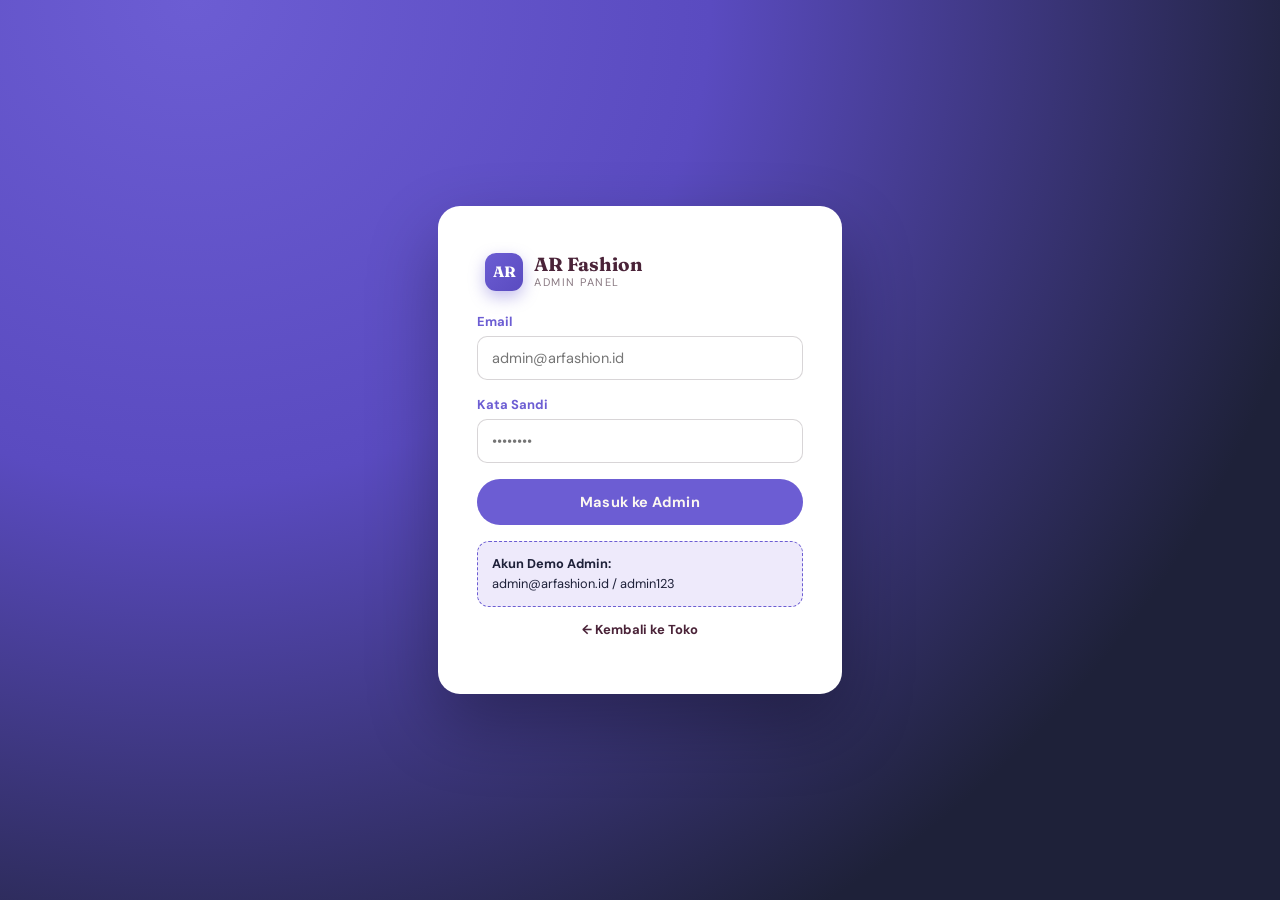
<file: admin.html>
<!DOCTYPE html>
<html lang="id">
<head>
<meta charset="UTF-8">
<meta name="viewport" content="width=device-width, initial-scale=1.0">
<title>Admin Panel — AR Fashion</title>
<link rel="stylesheet" href="css/style.css">
</head>
<body>

<div id="app"></div>

<!-- Product form modal -->
<div class="overlay" id="productFormOverlay">
  <div class="modal" id="productFormModal"></div>
</div>

<!-- Order detail modal -->
<div class="overlay" id="orderDetailOverlay">
  <div class="modal" id="orderDetailModal"></div>
</div>

<div class="toast-wrap" id="toastWrap"></div>

<script src="js/data.js"></script>
<script src="js/admin.js"></script>
</body>
</html>
</file>
<file: css/style.css>
/* ============================================================
   AR FASHION — Design Tokens & Core Styles
   ============================================================ */
@import url('https://fonts.googleapis.com/css2?family=Fraunces:opsz,wght@9..144,300;9..144,500;9..144,600;9..144,700&family=DM+Sans:wght@400;500;700&family=Space+Mono:wght@400;700&display=swap');

:root{
  --ink: #2B1A22;
  --plum: #4A2338;
  --plum-light: #6b3350;
  --sand: #F3E9DC;
  --sand-deep: #e9dbc6;
  --gold: #B98B4E;
  --gold-light: #d3ab73;
  --rose: #C98B93;
  --cream: #FBF7F1;
  --white: #ffffff;
  --success: #4a7856;
  --danger: #a8433a;
  --shadow: 0 10px 30px rgba(43,26,34,.12);
  --shadow-lg: 0 20px 50px rgba(43,26,34,.18);
  --radius: 14px;
  --font-display: 'Fraunces', serif;
  --font-body: 'DM Sans', sans-serif;
  --font-mono: 'Space Mono', monospace;
}

*{ box-sizing: border-box; }
html{ scroll-behavior: smooth; }
body{
  margin:0; font-family: var(--font-body); background: var(--sand); color: var(--ink);
  -webkit-font-smoothing: antialiased;
}
img{ max-width:100%; display:block; }
a{ color:inherit; text-decoration:none; }
button{ font-family: inherit; cursor:pointer; }
h1,h2,h3,h4{ font-family: var(--font-display); margin:0; letter-spacing:.2px; }
.mono{ font-family: var(--font-mono); }
.container{ max-width:1240px; margin:0 auto; padding:0 28px; }
@media (max-width:700px){ .container{ padding:0 18px; } }

:focus-visible{ outline: 2.5px solid var(--gold); outline-offset: 2px; }
@media (prefers-reduced-motion: reduce){ *{ animation-duration:.001ms !important; transition-duration:.001ms !important; } }

/* ---------- Buttons ---------- */
.btn{
  display:inline-flex; align-items:center; justify-content:center; gap:8px;
  padding:13px 26px; border-radius:999px; border:1.5px solid transparent;
  font-weight:700; font-size:14.5px; letter-spacing:.3px; transition: all .2s ease;
}
.btn-primary{ background: var(--plum); color: var(--cream); }
.btn-primary:hover{ background: var(--ink); transform: translateY(-1px); }
.btn-gold{ background: var(--gold); color: var(--ink); }
.btn-gold:hover{ background: var(--gold-light); transform: translateY(-1px); }
.btn-outline{ background: transparent; border-color: var(--plum); color: var(--plum); }
.btn-outline:hover{ background: var(--plum); color:var(--cream); }
.btn-ghost{ background: transparent; color: var(--ink); border-color: transparent; }
.btn-ghost:hover{ background: rgba(43,26,34,.06); }
.btn-danger{ background: var(--danger); color: var(--cream); }
.btn-sm{ padding:8px 16px; font-size:13px; }
.btn:disabled{ opacity:.5; cursor:not-allowed; transform:none; }
.btn-block{ width:100%; }

/* ---------- The Fold divider (signature element) ---------- */
.the-fold{ position:relative; height:64px; margin-top:-1px; }
.the-fold svg{ width:100%; height:100%; display:block; }
.fold-plum-to-sand path{ fill:var(--sand); }
.fold-sand-to-plum path{ fill:var(--plum); }
.fold-sand-to-cream path{ fill:var(--cream); }
.fold-cream-to-sand path{ fill:var(--sand); }

/* ---------- Navbar ---------- */
.navbar{
  position: sticky; top:0; z-index:40; background: rgba(251,247,241,.92);
  backdrop-filter: blur(10px); border-bottom:1px solid rgba(43,26,34,.08);
}
.navbar-inner{ display:flex; align-items:center; justify-content:space-between; padding:16px 0; gap:20px; }
.brand{ display:flex; align-items:baseline; gap:6px; }
.brand-mark{ font-family:var(--font-display); font-weight:700; font-size:26px; color:var(--plum); }
.brand-sub{ font-size:10px; letter-spacing:3px; text-transform:uppercase; color:var(--gold); font-weight:700; }
.nav-links{ display:flex; gap:28px; font-weight:500; font-size:14.5px; }
.nav-links a{ opacity:.8; transition:opacity .15s; }
.nav-links a:hover{ opacity:1; color:var(--plum); }
.nav-actions{ display:flex; align-items:center; gap:14px; }
.icon-btn{ position:relative; background:transparent; border:none; padding:8px; font-size:20px; }
.badge-count{
  position:absolute; top:0; right:0; background:var(--gold); color:var(--ink); font-weight:700;
  font-size:10.5px; min-width:18px; height:18px; border-radius:50%; display:flex; align-items:center; justify-content:center;
}
.mobile-toggle{ display:none; }
@media (max-width: 860px){
  .nav-links{ display:none; }
  .mobile-toggle{ display:block; }
}

/* ---------- Hero ---------- */
.hero{ background: var(--plum); color: var(--cream); position:relative; overflow:hidden; }
.hero-inner{ display:grid; grid-template-columns:1.1fr .9fr; gap:40px; align-items:center; padding:70px 0 90px; }
@media (max-width:900px){ .hero-inner{ grid-template-columns:1fr; padding:40px 0 60px; } }
.eyebrow{ font-size:12px; letter-spacing:3px; text-transform:uppercase; color:var(--gold-light); font-weight:700; margin-bottom:18px; }
.hero h1{ font-size:clamp(36px,5.5vw,64px); font-weight:600; line-height:1.05; margin-bottom:20px; }
.hero h1 em{ font-style:italic; color:var(--gold-light); }
.hero p{ font-size:17px; opacity:.85; max-width:460px; line-height:1.6; margin-bottom:30px; }
.hero-cta{ display:flex; gap:14px; flex-wrap:wrap; }
.hero-visual{ position:relative; }
.drape-card{
  aspect-ratio: 4/5; border-radius: 24px; overflow:hidden; position:relative;
  box-shadow: var(--shadow-lg); transform: rotate(2deg);
}
.drape-card img{ width:100%; height:100%; object-fit:cover; }
.drape-card::after{
  content:''; position:absolute; inset:0;
  background: linear-gradient(180deg, transparent 50%, rgba(43,26,34,.55) 100%);
}
.drape-tag{
  position:absolute; bottom:20px; left:20px; z-index:2; color:var(--cream);
}
.drape-tag .price{ font-family:var(--font-mono); font-size:20px; font-weight:700; color:var(--gold-light); }
.hero-stats{ display:flex; gap:30px; margin-top:36px; flex-wrap:wrap; }
.hero-stat b{ display:block; font-family:var(--font-display); font-size:26px; color:var(--gold-light); }
.hero-stat span{ font-size:12.5px; opacity:.75; }

/* ---------- Section headers ---------- */
.section{ padding:64px 0; }
.section-head{ display:flex; align-items:flex-end; justify-content:space-between; margin-bottom:32px; gap:20px; flex-wrap:wrap; }
.section-head h2{ font-size:clamp(26px,3.4vw,38px); }
.section-head p{ color:#6b5560; max-width:420px; margin-top:6px; }

/* ---------- Category chips ---------- */
.chip-row{ display:flex; gap:10px; flex-wrap:wrap; margin-bottom:34px; }
.chip{
  padding:9px 18px; border-radius:999px; border:1.5px solid rgba(43,26,34,.15);
  font-size:13.5px; font-weight:600; background: var(--cream); transition: all .15s;
}
.chip.active, .chip:hover{ background: var(--plum); color:var(--cream); border-color:var(--plum); }

/* ---------- Product grid ---------- */
.product-grid{ display:grid; grid-template-columns:repeat(4,1fr); gap:24px; }
@media (max-width:1000px){ .product-grid{ grid-template-columns:repeat(2,1fr); } }
@media (max-width:560px){ .product-grid{ grid-template-columns:1fr 1fr; gap:14px; } }

.product-card{
  background: var(--cream); border-radius: var(--radius); overflow:hidden; box-shadow: var(--shadow);
  transition: transform .2s ease, box-shadow .2s ease; display:flex; flex-direction:column;
}
.product-card:hover{ transform: translateY(-5px); box-shadow: var(--shadow-lg); }
.product-thumb{ position:relative; aspect-ratio:4/5; overflow:hidden; background:var(--sand-deep); }
.product-thumb img{ width:100%; height:100%; object-fit:cover; transition: transform .4s ease; }
.product-card:hover .product-thumb img{ transform: scale(1.06); }
.product-badge{
  position:absolute; top:10px; left:10px; background:var(--gold); color:var(--ink); font-size:11px;
  font-weight:700; padding:5px 10px; border-radius:999px; letter-spacing:.4px;
}
.product-quick{
  position:absolute; bottom:10px; right:10px; background:var(--plum); color:var(--cream); border:none;
  border-radius:50%; width:38px; height:38px; display:flex; align-items:center; justify-content:center;
  opacity:0; transform: translateY(6px); transition: all .2s ease; font-size:17px;
}
.product-card:hover .product-quick{ opacity:1; transform:none; }
.product-info{ padding:16px 16px 18px; display:flex; flex-direction:column; gap:6px; flex:1; }
.product-cat{ font-size:11px; text-transform:uppercase; letter-spacing:1.5px; color:var(--rose); font-weight:700; }
.product-name{ font-family:var(--font-display); font-size:17px; font-weight:600; line-height:1.3; }
.product-meta{ display:flex; align-items:center; justify-content:space-between; margin-top:auto; padding-top:8px; }
.product-price{ font-family:var(--font-mono); font-weight:700; color:var(--plum); font-size:15.5px; }
.product-rating{ font-size:12.5px; color:#8a7a83; }

/* ---------- Modal / overlay ---------- */
.overlay{
  position:fixed; inset:0; background: rgba(43,26,34,.55); z-index:100;
  display:flex; align-items:center; justify-content:center; padding:20px;
  opacity:0; pointer-events:none; transition: opacity .2s ease;
}
.overlay.open{ opacity:1; pointer-events:auto; }
.modal{
  background: var(--cream); border-radius: 20px; max-width:920px; width:100%; max-height:88vh; overflow-y:auto;
  box-shadow: var(--shadow-lg); transform: translateY(16px); transition: transform .25s ease;
}
.overlay.open .modal{ transform: translateY(0); }
.modal-sm{ max-width:440px; }
.modal-head{ display:flex; align-items:center; justify-content:space-between; padding:22px 26px; border-bottom:1px solid rgba(43,26,34,.08); }
.modal-head h3{ font-size:20px; }
.modal-close{ background:transparent; border:none; font-size:22px; color:var(--ink); opacity:.6; }
.modal-close:hover{ opacity:1; }
.modal-body{ padding:26px; }

/* Product detail modal */
.pd-grid{ display:grid; grid-template-columns: 1fr 1fr; gap:30px; }
@media (max-width:700px){ .pd-grid{ grid-template-columns:1fr; } }
.pd-image{ border-radius:16px; overflow:hidden; aspect-ratio:4/5; background:var(--sand-deep); }
.pd-image img{ width:100%; height:100%; object-fit:cover; }
.option-label{ font-size:12.5px; font-weight:700; text-transform:uppercase; letter-spacing:1px; color:var(--plum); margin: 16px 0 8px; }
.option-row{ display:flex; gap:8px; flex-wrap:wrap; }
.opt-btn{
  padding:8px 15px; border-radius:8px; border:1.5px solid rgba(43,26,34,.18); background:var(--white);
  font-size:13.5px; font-weight:600;
}
.opt-btn.active{ background: var(--plum); color:var(--cream); border-color:var(--plum); }
.qty-row{ display:flex; align-items:center; gap:12px; margin-top:16px; }
.qty-control{ display:flex; align-items:center; border:1.5px solid rgba(43,26,34,.18); border-radius:10px; overflow:hidden; }
.qty-control button{ width:38px; height:38px; background:var(--white); border:none; font-size:18px; font-weight:700; }
.qty-control input{ width:44px; text-align:center; border:none; font-weight:700; font-family:var(--font-mono); }

/* ---------- Forms ---------- */
.field{ margin-bottom:16px; }
.field label{ display:block; font-size:13px; font-weight:700; margin-bottom:6px; color:var(--plum); }
.field input, .field select, .field textarea{
  width:100%; padding:12px 14px; border-radius:10px; border:1.5px solid rgba(43,26,34,.18);
  font-family: inherit; font-size:14.5px; background:var(--white); color:var(--ink);
  transition: border-color .15s ease, box-shadow .15s ease;
}
.field input:focus, .field select:focus, .field textarea:focus{
  outline:none; border-color: var(--gold); box-shadow: 0 0 0 4px rgba(185,139,78,.15);
}
.field textarea{ resize:vertical; min-height:80px; }
.field-row{ display:grid; grid-template-columns:1fr 1fr; gap:14px; }
@media (max-width:520px){ .field-row{ grid-template-columns:1fr; } }
.form-error{ background:#f7e6e4; color:var(--danger); padding:10px 14px; border-radius:10px; font-size:13.5px; margin-bottom:14px; }
.form-note{ font-size:13px; color:#8a7a83; margin-top:14px; text-align:center; }
.demo-hint{ background: var(--sand); border:1.5px dashed var(--gold); border-radius:12px; padding:12px 14px; font-size:12.8px; margin-top:16px; line-height:1.6; }

/* ---------- Cart drawer ---------- */
.drawer-overlay{
  position:fixed; inset:0; background: rgba(43,26,34,.5); z-index:110; opacity:0; pointer-events:none; transition: opacity .25s ease;
}
.drawer-overlay.open{ opacity:1; pointer-events:auto; }
.cart-drawer{
  position:fixed; top:0; right:0; height:100%; width:min(420px,92vw); background:var(--cream); z-index:111;
  transform: translateX(100%); transition: transform .3s ease; display:flex; flex-direction:column; box-shadow: -12px 0 40px rgba(0,0,0,.2);
}
.drawer-overlay.open .cart-drawer{ transform: translateX(0); }
.cart-head{ padding:22px 24px; border-bottom:1px solid rgba(43,26,34,.1); display:flex; justify-content:space-between; align-items:center; }
.cart-items{ flex:1; overflow-y:auto; padding:16px 24px; }
.cart-item{ display:flex; gap:12px; padding:14px 0; border-bottom:1px solid rgba(43,26,34,.07); }
.cart-item img{ width:66px; height:80px; object-fit:cover; border-radius:8px; }
.cart-item-info{ flex:1; }
.cart-item-info .name{ font-weight:600; font-size:14px; }
.cart-item-info .opts{ font-size:12px; color:#8a7a83; margin:2px 0 8px; }
.cart-item-controls{ display:flex; align-items:center; justify-content:space-between; }
.remove-link{ font-size:12px; color:var(--danger); font-weight:600; }
.cart-foot{ padding:20px 24px 26px; border-top:1px solid rgba(43,26,34,.1); }
.cart-total-row{ display:flex; justify-content:space-between; align-items:center; margin-bottom:16px; font-size:15px; font-weight:700; }
.cart-empty{ text-align:center; padding:60px 20px; color:#8a7a83; }

/* ---------- Checkout steps ---------- */
.steps-row{ display:flex; align-items:center; gap:8px; margin-bottom:26px; }
.step-dot{
  width:28px; height:28px; border-radius:50%; background:var(--sand-deep); color:var(--ink); font-size:12.5px; font-weight:700;
  display:flex; align-items:center; justify-content:center;
}
.step-dot.active{ background:var(--plum); color:var(--cream); }
.step-line{ flex:1; height:2px; background:var(--sand-deep); }
.step-line.active{ background:var(--plum); }
.pay-option{ border:1.5px solid rgba(43,26,34,.15); border-radius:12px; padding:14px 16px; display:flex; align-items:center; gap:12px; margin-bottom:10px; }
.pay-option input{ width:auto; }
.order-summary-line{ display:flex; justify-content:space-between; font-size:14px; padding:6px 0; }
.confirm-box{ text-align:center; padding:20px 0; }
.confirm-icon{ font-size:52px; margin-bottom:10px; }
.order-code{ display:inline-block; background:var(--sand); border:1.5px dashed var(--gold); border-radius:10px; padding:10px 20px; font-family:var(--font-mono); font-weight:700; color:var(--plum); margin:14px 0; }

/* ---------- Footer ---------- */
.footer{ background: var(--ink); color: rgba(251,247,241,.8); padding:50px 0 24px; }
.footer-grid{ display:grid; grid-template-columns:1.5fr 1fr 1fr 1fr; gap:30px; margin-bottom:36px; }
@media (max-width:760px){ .footer-grid{ grid-template-columns:1fr 1fr; } }
.footer h4{ color:var(--cream); font-size:14px; margin-bottom:14px; }
.footer a{ display:block; font-size:13.5px; opacity:.75; margin-bottom:8px; }
.footer a:hover{ opacity:1; }
.footer-bottom{ border-top:1px solid rgba(255,255,255,.1); padding-top:20px; font-size:12.5px; opacity:.6; text-align:center; }

/* ---------- Toast ---------- */
.toast-wrap{ position:fixed; bottom:24px; left:50%; transform:translateX(-50%); z-index:200; display:flex; flex-direction:column; gap:10px; align-items:center; }
.toast{
  background: var(--ink); color:var(--cream); padding:12px 22px; border-radius:999px; font-size:13.5px; font-weight:600;
  box-shadow: var(--shadow-lg); opacity:0; transform: translateY(10px); transition: all .25s ease;
}
.toast.show{ opacity:1; transform:none; }


/* ============================================================
   ADMIN PANEL — v4, "Indigo Ops" theme
   A crisp SaaS-dashboard treatment: dark navy sidebar, a bright
   indigo "hero" band for page headers, white cards floating just
   below it, and a light top bar with search + notifications.
   ============================================================ */

:root{
  --admin-primary: #6C5DD3;
  --admin-primary-dark: #5A4BC0;
  --admin-primary-light: #EEEAFB;
  --admin-sidebar-bg: #1E2139;
  --admin-sidebar-bg-2: #262A46;
  --admin-bg: #F5F6FA;
  --admin-surface: #FFFFFF;
  --admin-border: rgba(30,33,57,.08);
  --admin-border-strong: rgba(30,33,57,.14);
  --admin-text-soft: #9298B0;
  --admin-text-mid: #5B6178;
  --admin-ink: #1E2139;
  --admin-warn: #FFA53E;
  --admin-danger: #FF6B6B;
  --admin-success: #35C08C;
  --admin-info: #6C5DD3;
  --ic-plum-bg: var(--admin-primary-light);
  --ic-plum-fg: var(--admin-primary);
  --ic-gold-bg: #FFF1E0;
  --ic-gold-fg: #B26A00;
  --ic-success-bg: #E4F9F0;
  --ic-success-fg: var(--admin-success);
  --ic-rose-bg: #FCE7EE;
  --ic-rose-fg: #D6336C;
}

body:has(.admin-shell){ background: var(--admin-bg); }

.admin-shell{ display:flex; min-height:100vh; align-items:stretch; }

/* ---------- Sidebar ---------- */
.admin-sidebar{
  width:262px; flex-shrink:0; padding:24px 16px;
  position:sticky; top:0; height:100vh; display:flex; flex-direction:column;
  background: var(--admin-sidebar-bg);
  color: var(--cream);
  border-right: 1px solid rgba(0,0,0,.2);
}
.sidebar-logo-row{ display:flex; align-items:center; gap:11px; margin-bottom:8px; padding:4px 8px; }
.sidebar-logo-mark{
  width:38px; height:38px; border-radius:11px;
  background: linear-gradient(135deg, var(--admin-primary), var(--admin-primary-dark));
  display:flex; align-items:center; justify-content:center; font-family:var(--font-display); font-weight:700;
  color:#fff; font-size:15px; flex-shrink:0; box-shadow: 0 6px 16px rgba(108,93,211,.4);
}
.admin-brand{ font-family:var(--font-body); font-size:18px; font-weight:700; line-height:1.15; color:#fff; }
.admin-role{ font-size:10.5px; opacity:.45; letter-spacing:1.4px; text-transform:uppercase; margin-top:1px; }

.nav-section-label{
  font-size:10.5px; letter-spacing:1.8px; text-transform:uppercase; color:rgba(255,255,255,.28);
  font-weight:700; margin:24px 12px 8px;
}
.admin-nav{ display:flex; flex-direction:column; gap:2px; flex:1; }
.admin-nav button{
  position:relative; text-align:left; background:transparent; border:none; color:rgba(255,255,255,.62);
  padding:11px 14px; border-radius:10px; font-size:14px; font-weight:500;
  display:flex; align-items:center; gap:11px; transition: all .15s ease;
}
.admin-nav button .nav-ic{ font-size:16px; width:20px; text-align:center; flex-shrink:0; }
.admin-nav button:hover{ color:#fff; background: rgba(255,255,255,.05); }
.admin-nav button.active{
  color:#fff; font-weight:700;
  background: linear-gradient(90deg, var(--admin-primary), var(--admin-primary-dark));
  box-shadow: 0 6px 18px rgba(108,93,211,.35);
}
.admin-nav button.active::before{ content:none; }

.sidebar-user-card{
  display:flex; align-items:center; gap:10px; padding:12px; border-radius:13px;
  background: rgba(255,255,255,.05); margin:18px 0 12px;
}
.avatar{
  width:36px; height:36px; border-radius:50%; flex-shrink:0;
  background: linear-gradient(135deg, var(--rose), var(--admin-primary));
  color:#fff; font-weight:700; font-size:13px;
  display:flex; align-items:center; justify-content:center; letter-spacing:.4px;
}
.avatar-sm{ width:30px; height:30px; font-size:11.5px; }

@media (max-width:900px){
  .admin-shell{ flex-direction:column; }
  .admin-sidebar{ width:100%; height:auto; position:relative; flex-direction:row; align-items:center; flex-wrap:wrap; gap:12px; }
  .sidebar-logo-row{ margin-bottom:0; }
  .nav-section-label{ display:none; }
  .admin-nav{ flex-direction:row; flex-wrap:wrap; flex:none; }
  .sidebar-user-card{ margin:0; }
}

/* ---------- Main column + top bar ---------- */
.admin-main{ flex:1; display:flex; flex-direction:column; min-width:0; }

.admin-topbar{
  position:sticky; top:0; z-index:20; background:var(--admin-surface);
  border-bottom:1px solid var(--admin-border); padding:14px 32px;
  display:flex; align-items:center; gap:16px;
}
.topbar-menu-btn{
  background:transparent; border:none; font-size:19px; color:var(--admin-text-mid);
  width:36px; height:36px; border-radius:9px; flex-shrink:0;
}
.topbar-menu-btn:hover{ background: var(--admin-bg); }
.topbar-search{ flex:1; max-width:360px; }
.topbar-search input{
  width:100%; padding:10px 16px; border-radius:10px; border:1.5px solid transparent;
  background: var(--admin-bg); font-family:inherit; font-size:14px; color:var(--admin-ink);
  transition: box-shadow .15s ease;
}
.topbar-search input:focus{ outline:none; box-shadow:0 0 0 3px rgba(108,93,211,.18); background:#fff; border-color:var(--admin-border-strong); }
.topbar-actions{ margin-left:auto; display:flex; align-items:center; gap:14px; }
.topbar-icon-btn{
  position:relative; width:40px; height:40px; border-radius:11px; border:none; background:var(--admin-bg);
  color:var(--admin-text-mid); font-size:17px; display:flex; align-items:center; justify-content:center;
}
.topbar-icon-btn:hover{ color:var(--admin-primary); }
.topbar-dot{
  position:absolute; top:8px; right:9px; width:8px; height:8px; border-radius:50%;
  background:var(--admin-danger); border:2px solid var(--admin-surface);
}
.topbar-avatar{ width:38px; height:38px; }

.main-scroll{ flex:1; padding:28px 32px 60px; max-width:100%; overflow-x:hidden; }
@media (max-width:900px){
  .admin-topbar, .main-scroll{ padding-left:18px; padding-right:18px; }
}

/* ---------- Page header (indigo hero) ---------- */
.page-topbar{ margin-bottom:0; }
.page-topbar-top{
  display:flex; justify-content:space-between; align-items:center; gap:16px; flex-wrap:wrap;
  background: linear-gradient(120deg, var(--admin-primary) 0%, var(--admin-primary-dark) 100%);
  border-radius:20px; padding:30px 30px 56px; margin-bottom:-38px; position:relative; z-index:1;
  box-shadow: 0 14px 30px rgba(108,93,211,.28);
}
.page-topbar h2{ font-size:25px; color:#fff; font-family:var(--font-body); font-weight:700; }
.page-subtitle{ font-size:13.5px; color:rgba(255,255,255,.78); margin-top:4px; }
.page-topbar-top .btn-gold{ background:#fff; color:var(--admin-primary); }
.page-topbar-top .btn-gold:hover{ background:#fff; opacity:.92; transform:translateY(-1px); }

.toolbar-row{
  display:flex; gap:10px; flex-wrap:wrap; position:relative; z-index:2;
  background:var(--admin-surface); border-radius:16px; padding:14px; margin:0 0 30px;
  box-shadow: var(--shadow); border:1px solid var(--admin-border);
}
.search-box{ position:relative; flex:1; min-width:220px; }
.search-box::before{
  content:'🔍'; position:absolute; left:14px; top:50%; transform:translateY(-50%); font-size:13px; opacity:.5;
}
.search-box input{
  width:100%; padding:10px 14px 10px 38px; border-radius:10px; border:1.5px solid var(--admin-border-strong);
  background: var(--admin-bg); font-family:inherit; font-size:14px; transition: border-color .15s, box-shadow .15s;
}
.search-box input:focus{ outline:none; border-color:var(--admin-primary); box-shadow:0 0 0 3px rgba(108,93,211,.15); background:#fff; }
.filter-select{
  padding:10px 34px 10px 16px; border-radius:10px; border:1.5px solid var(--admin-border-strong);
  background: var(--admin-bg) url('data:image/svg+xml;utf8,<svg xmlns="http://www.w3.org/2000/svg" width="10" height="6"><path d="M0 0l5 6 5-6z" fill="%231E2139"/></svg>') no-repeat right 14px center;
  appearance:none; -webkit-appearance:none; font-family:inherit; font-size:13.5px; font-weight:600; color:var(--admin-ink); cursor:pointer;
}

/* ---------- Stat cards (overlap the hero band) ---------- */
.stat-grid{
  display:grid; grid-template-columns:repeat(4,1fr); gap:18px; margin:0 0 28px; position:relative; z-index:2;
}
@media (max-width:1050px){ .stat-grid{ grid-template-columns:1fr 1fr; } }
@media (max-width:520px){ .stat-grid{ grid-template-columns:1fr; } }

.stat-card{
  background:var(--admin-surface); border-radius:16px; padding:20px; box-shadow: 0 12px 26px rgba(30,33,57,.09);
  border:1px solid var(--admin-border); transition: transform .18s ease, box-shadow .18s ease;
}
.stat-card:hover{ transform: translateY(-3px); box-shadow: 0 16px 32px rgba(30,33,57,.13); }
.stat-card-top{ display:flex; align-items:center; justify-content:space-between; margin-bottom:16px; }
.stat-icon{
  width:38px; height:38px; border-radius:11px; display:flex; align-items:center; justify-content:center; font-size:17px;
}
.stat-icon.ic-plum{ background:var(--ic-plum-bg); color:var(--ic-plum-fg); }
.stat-icon.ic-gold{ background:var(--ic-gold-bg); color:var(--ic-gold-fg); }
.stat-icon.ic-success{ background:var(--ic-success-bg); color:var(--ic-success-fg); }
.stat-icon.ic-rose{ background:var(--ic-rose-bg); color:var(--ic-rose-fg); }
.stat-trend{ font-size:11.5px; font-weight:700; color:var(--admin-text-soft); background:var(--admin-bg); padding:4px 10px; border-radius:999px; }
.stat-card .label{ font-size:12.5px; color:var(--admin-text-soft); font-weight:600; margin-bottom:6px; }
.stat-card .value{ font-family:var(--font-body); font-size:26px; font-weight:800; color:var(--admin-ink); }

/* ---------- Panels & tables ---------- */
.panel{
  background:var(--admin-surface); border-radius:18px; padding:22px; box-shadow: 0 12px 26px rgba(30,33,57,.07);
  border:1px solid var(--admin-border); margin-bottom:24px; position:relative; z-index:2;
}
.panel-head{ display:flex; justify-content:space-between; align-items:center; margin-bottom:16px; flex-wrap:wrap; gap:12px; }
.panel-head h3{ font-size:17.5px; color:var(--admin-ink); font-family:var(--font-body); font-weight:700; }

.table-wrap{ overflow-x:auto; margin:0 -6px; padding:0 6px; }
table{ width:100%; border-collapse:collapse; font-size:13.6px; }
th{
  text-align:left; padding:11px 14px; font-size:11px; text-transform:uppercase; letter-spacing:.6px;
  color:var(--admin-text-soft); border-bottom:2px solid var(--admin-border); white-space:nowrap; font-weight:700;
}
td{ padding:13px 14px; border-bottom:1px solid var(--admin-border); vertical-align:middle; }
tbody tr{ transition: background .12s ease; }
tbody tr:hover{ background: rgba(108,93,211,.04); }
tbody tr:last-child td{ border-bottom:none; }

.t-thumb{ width:42px; height:52px; object-fit:cover; border-radius:8px; box-shadow:0 2px 6px rgba(30,33,57,.15); }
.cell-name{ font-weight:700; color:var(--admin-ink); font-size:13.6px; }
.cell-sub{ font-size:12px; color:var(--admin-text-soft); margin-top:2px; }

/* Solid, flat badges — closer to the reference's bold priority tags */
.pill{ padding:5px 13px; border-radius:8px; font-size:11.2px; font-weight:700; display:inline-block; letter-spacing:.2px; color:#fff; }
.pill-success{ background:var(--admin-success); }
.pill-warn{ background:var(--admin-warn); }
.pill-danger{ background:var(--admin-danger); }
.pill-info{ background:var(--admin-info); }

/* ---------- Ellipsis button + dropdown menu ---------- */
.dropdown{ position:relative; display:inline-block; }
.ellipsis-btn{
  width:32px; height:32px; border-radius:9px; border:1.5px solid transparent; background:transparent;
  color:var(--admin-text-mid); font-size:17px; font-weight:700; line-height:1;
  display:flex; align-items:center; justify-content:center; transition: all .15s ease;
}
.ellipsis-btn:hover{ background: var(--admin-primary-light); border-color: rgba(108,93,211,.15); color:var(--admin-primary); }
.dropdown:has(.dropdown-menu.open) .ellipsis-btn{ background: var(--admin-primary); color:#fff; }

.dropdown-menu{
  position:absolute; right:0; top:calc(100% + 6px); min-width:200px; z-index:30;
  background:#fff; border-radius:13px; border:1px solid var(--admin-border-strong);
  box-shadow: 0 20px 45px rgba(30,33,57,.18); padding:6px; opacity:0; visibility:hidden; transform: translateY(-6px) scale(.98);
  transition: all .16s ease; transform-origin: top right;
}
.dropdown-menu.open{ opacity:1; visibility:visible; transform: translateY(0) scale(1); }
.dropdown-item{
  width:100%; text-align:left; background:transparent; border:none; padding:9px 11px; border-radius:8px;
  font-size:13.5px; font-weight:600; color:var(--admin-ink); display:flex; align-items:center; gap:9px; white-space:nowrap;
}
.dropdown-item:hover{ background: var(--admin-primary-light); color:var(--admin-primary); }
.dropdown-item.danger{ color: var(--admin-danger); }
.dropdown-item.danger:hover{ background: #FFEDED; }
.dropdown-divider{ height:1px; background: var(--admin-border); margin:5px 4px; }

/* ---------- Login ---------- */
.login-shell{
  min-height:100vh; display:flex; align-items:center; justify-content:center; padding:20px;
  background: radial-gradient(90% 120% at 15% 0%, var(--admin-primary) 0%, var(--admin-primary-dark) 45%, var(--admin-sidebar-bg) 100%);
}
.login-card{
  background:#fff; border-radius:22px; padding:42px 38px; width:100%; max-width:404px;
  box-shadow: 0 30px 70px rgba(0,0,0,.3); border:1px solid rgba(255,255,255,.4);
}
.login-card .field label{ color:var(--admin-primary); }
.login-card .btn-primary{ background:var(--admin-primary); }
.login-card .btn-primary:hover{ background:var(--admin-primary-dark); }
.demo-hint{ background: var(--admin-primary-light); border:1.5px dashed var(--admin-primary); border-radius:12px; padding:12px 14px; font-size:12.8px; margin-top:16px; line-height:1.6; color:var(--admin-ink); }

/* ---------- Order detail: timeline ---------- */
.od-head-row{ display:flex; justify-content:space-between; align-items:flex-start; margin-bottom:22px; gap:12px; }
.od-block-label{ font-size:11px; text-transform:uppercase; letter-spacing:1px; color:var(--admin-text-soft); font-weight:700; margin-bottom:6px; }
.od-info-grid{ display:grid; grid-template-columns:1fr 1fr; gap:20px; padding:18px 0; border-top:1px solid var(--admin-border); border-bottom:1px solid var(--admin-border); margin-bottom:18px; }
@media (max-width:520px){ .od-info-grid{ grid-template-columns:1fr; } }
.od-item-row{ display:flex; align-items:center; gap:12px; padding:12px 0; border-bottom:1px solid var(--admin-border); }
.od-item-row img{ width:52px; height:64px; object-fit:cover; border-radius:8px; }

.timeline{ display:flex; align-items:flex-start; margin-bottom:24px; }
.timeline-step{ flex:1; display:flex; flex-direction:column; align-items:center; text-align:center; position:relative; }
.timeline-step::before{
  content:''; position:absolute; top:8px; left:-50%; width:100%; height:2px; background: var(--admin-border-strong); z-index:0;
}
.timeline-step:first-child::before{ display:none; }
.timeline-step .dot{
  width:17px; height:17px; border-radius:50%; background:var(--admin-surface); border:2.5px solid var(--admin-border-strong);
  z-index:1; margin-bottom:8px; transition: all .2s ease;
}
.timeline-step .lbl{ font-size:11px; font-weight:600; color:var(--admin-text-soft); max-width:90px; }
.timeline-step.done .dot{ background: var(--admin-primary); border-color: var(--admin-primary); box-shadow: 0 0 0 4px rgba(108,93,211,.18); }
.timeline-step.done::before{ background: var(--admin-primary); }
.timeline-step.done .lbl{ color:var(--admin-ink); font-weight:700; }

/* ---------- Empty state ---------- */
.empty-state{ text-align:center; padding:50px 20px; color:var(--admin-text-soft); }
.empty-state .em-icon{ font-size:40px; margin-bottom:12px; }
</file>
